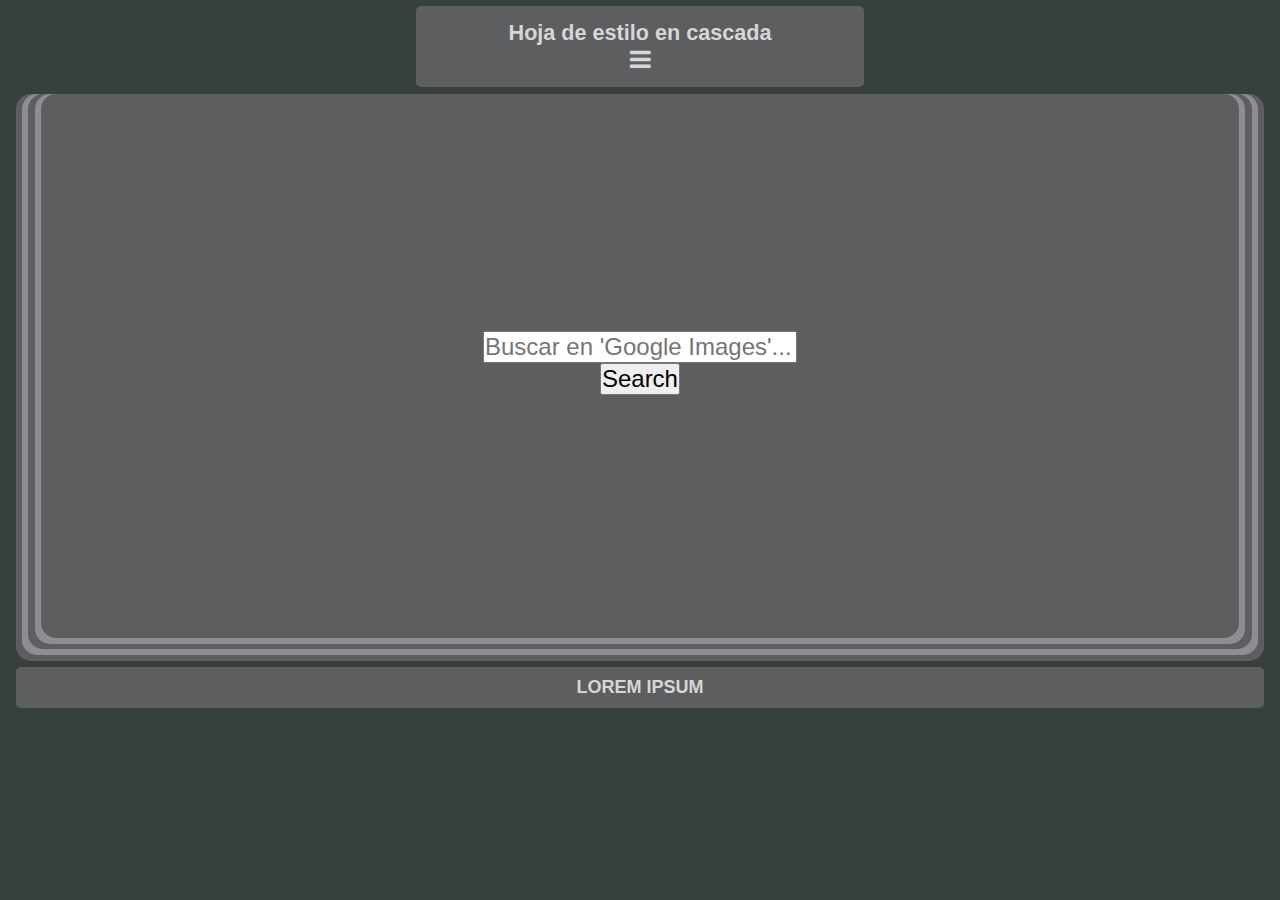
<file: Codo_a_codo_23548/Practica/capitulo_css/index.html>
<!DOCTYPE html>

<head>
    <meta charset="UTF-8">
    <title>Css</title>
    <link rel="stylesheet" href="estilo.css">
    <link rel="stylesheet" href="https://cdnjs.cloudflare.com/ajax/libs/font-awesome/4.7.0/css/font-awesome.min.css">
    <script src="search.js"></script>
</head>

<body>
    <header>
        <h1 id="header_h1">Hoja de estilo en cascada</h1>
        <nav>
            <i class="fa fa-bars" aria-hidden="true"></i>
        </nav>
    </header>
    <aside></aside>
    <main id="content">
        <div id="content_div1">
            <div id="content_div1_div1">
                <div id="content_div1_div1_div1">
                    <div id="content_div1_div1_div1_div1">
                        <div id="content_div1_div1_div1_div1_div1">
                            <form action="https://www.bing.com/images/search" method="get" target="_blank">
                                <input type="text" name="q" placeholder="Buscar en 'Google Images'...">
                                <input type="submit" value="Search">
                            </form>
                        </div>
                    </div>
                </div>
            </div>
        </div>
    </main>
    <footer>
        <b>
            <p id="footer_p">LOREM IPSUM</p>
        </b>
    </footer>
</body>

</html>
</file>
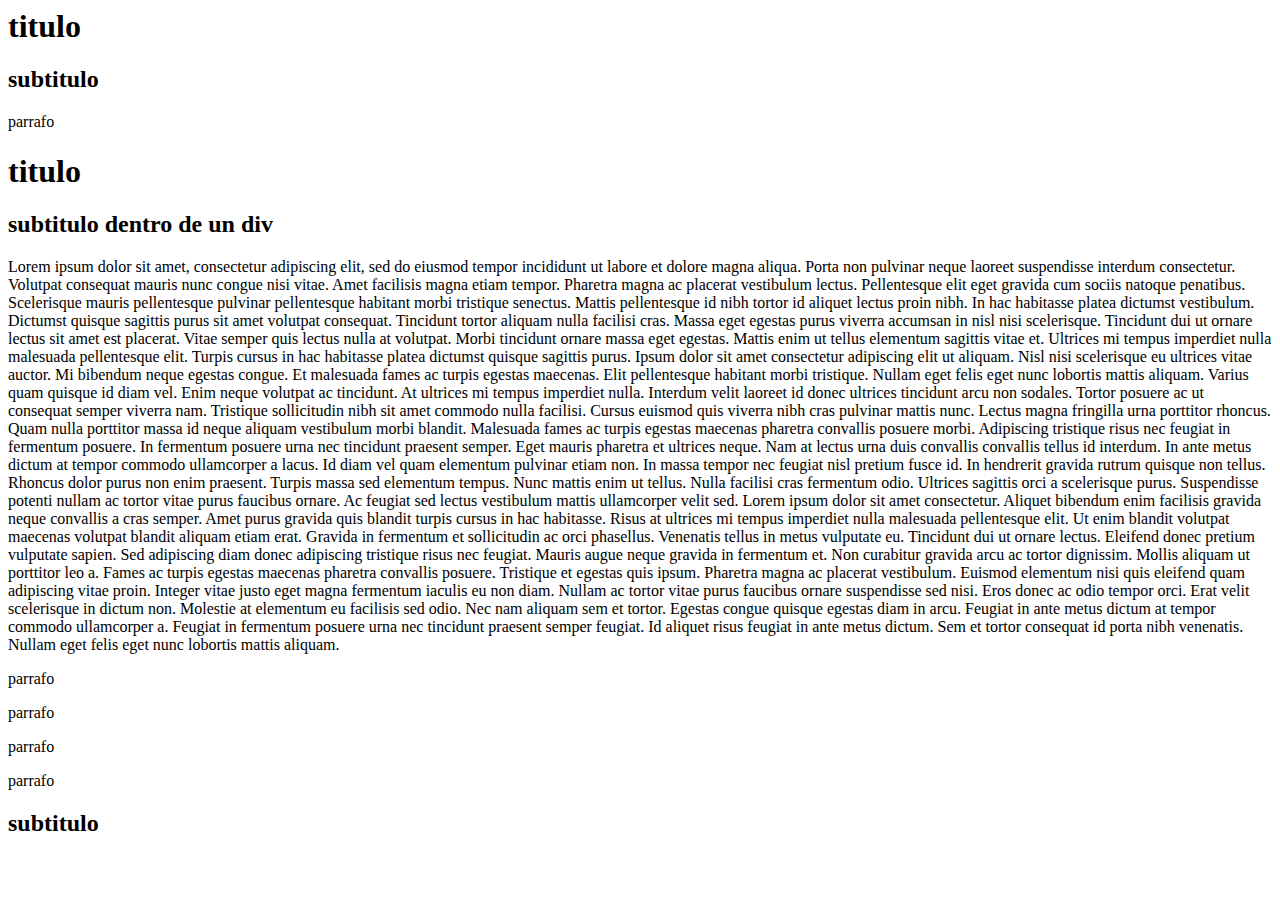
<file: Codo_a_codo_23548/Practica/capitulo_css/index1.html>
<DOCTYPE html>
<html>
	<head>
		<title>index1</title>
	  <meta charset="UTF-8">
	  <meta name="author" content="John Doe">
	  <meta name="viewport" content="width=device-width, initial-scale=1.0">
	  <link rel="stylesheet" href="D:\Programacion\Proyectos\Codo a codo 23548\Practica\capitulo_css\estilo1.css">
	</head>
	<body>
		<h1>titulo</h1>
		<h2>subtitulo</h2>
		<p>parrafo</p>
		<div class="info_container">
			<h1 id="div_titulo">titulo</h1>
			<h2>subtitulo dentro de un div</h2>
			<p id="lorem">Lorem ipsum dolor sit amet, consectetur adipiscing elit, sed do eiusmod tempor incididunt ut labore et dolore magna aliqua. Porta non pulvinar neque laoreet suspendisse interdum consectetur. Volutpat consequat mauris nunc congue nisi vitae. Amet facilisis magna etiam tempor. Pharetra magna ac placerat vestibulum lectus. Pellentesque elit eget gravida cum sociis natoque penatibus. Scelerisque mauris pellentesque pulvinar pellentesque habitant morbi tristique senectus. Mattis pellentesque id nibh tortor id aliquet lectus proin nibh. In hac habitasse platea dictumst vestibulum. Dictumst quisque sagittis purus sit amet volutpat consequat. Tincidunt tortor aliquam nulla facilisi cras. Massa eget egestas purus viverra accumsan in nisl nisi scelerisque. Tincidunt dui ut ornare lectus sit amet est placerat. Vitae semper quis lectus nulla at volutpat. Morbi tincidunt ornare massa eget egestas. Mattis enim ut tellus elementum sagittis vitae et. Ultrices mi tempus imperdiet nulla malesuada pellentesque elit. Turpis cursus in hac habitasse platea dictumst quisque sagittis purus. Ipsum dolor sit amet consectetur adipiscing elit ut aliquam.

Nisl nisi scelerisque eu ultrices vitae auctor. Mi bibendum neque egestas congue. Et malesuada fames ac turpis egestas maecenas. Elit pellentesque habitant morbi tristique. Nullam eget felis eget nunc lobortis mattis aliquam. Varius quam quisque id diam vel. Enim neque volutpat ac tincidunt. At ultrices mi tempus imperdiet nulla. Interdum velit laoreet id donec ultrices tincidunt arcu non sodales. Tortor posuere ac ut consequat semper viverra nam. Tristique sollicitudin nibh sit amet commodo nulla facilisi. Cursus euismod quis viverra nibh cras pulvinar mattis nunc. Lectus magna fringilla urna porttitor rhoncus. Quam nulla porttitor massa id neque aliquam vestibulum morbi blandit. Malesuada fames ac turpis egestas maecenas pharetra convallis posuere morbi. Adipiscing tristique risus nec feugiat in fermentum posuere. In fermentum posuere urna nec tincidunt praesent semper. Eget mauris pharetra et ultrices neque. Nam at lectus urna duis convallis convallis tellus id interdum.

In ante metus dictum at tempor commodo ullamcorper a lacus. Id diam vel quam elementum pulvinar etiam non. In massa tempor nec feugiat nisl pretium fusce id. In hendrerit gravida rutrum quisque non tellus. Rhoncus dolor purus non enim praesent. Turpis massa sed elementum tempus. Nunc mattis enim ut tellus. Nulla facilisi cras fermentum odio. Ultrices sagittis orci a scelerisque purus. Suspendisse potenti nullam ac tortor vitae purus faucibus ornare. Ac feugiat sed lectus vestibulum mattis ullamcorper velit sed. Lorem ipsum dolor sit amet consectetur. Aliquet bibendum enim facilisis gravida neque convallis a cras semper.

Amet purus gravida quis blandit turpis cursus in hac habitasse. Risus at ultrices mi tempus imperdiet nulla malesuada pellentesque elit. Ut enim blandit volutpat maecenas volutpat blandit aliquam etiam erat. Gravida in fermentum et sollicitudin ac orci phasellus. Venenatis tellus in metus vulputate eu. Tincidunt dui ut ornare lectus. Eleifend donec pretium vulputate sapien. Sed adipiscing diam donec adipiscing tristique risus nec feugiat. Mauris augue neque gravida in fermentum et. Non curabitur gravida arcu ac tortor dignissim. Mollis aliquam ut porttitor leo a. Fames ac turpis egestas maecenas pharetra convallis posuere. Tristique et egestas quis ipsum. Pharetra magna ac placerat vestibulum. Euismod elementum nisi quis eleifend quam adipiscing vitae proin.

Integer vitae justo eget magna fermentum iaculis eu non diam. Nullam ac tortor vitae purus faucibus ornare suspendisse sed nisi. Eros donec ac odio tempor orci. Erat velit scelerisque in dictum non. Molestie at elementum eu facilisis sed odio. Nec nam aliquam sem et tortor. Egestas congue quisque egestas diam in arcu. Feugiat in ante metus dictum at tempor commodo ullamcorper a. Feugiat in fermentum posuere urna nec tincidunt praesent semper feugiat. Id aliquet risus feugiat in ante metus dictum. Sem et tortor consequat id porta nibh venenatis. Nullam eget felis eget nunc lobortis mattis aliquam.</p>
			<p>parrafo</p>
			<p>parrafo</p>
			<p>parrafo</p>
			<p>parrafo</p>
		</div>
		<h2>subtitulo</h2>
	</body>
</html>
</file>
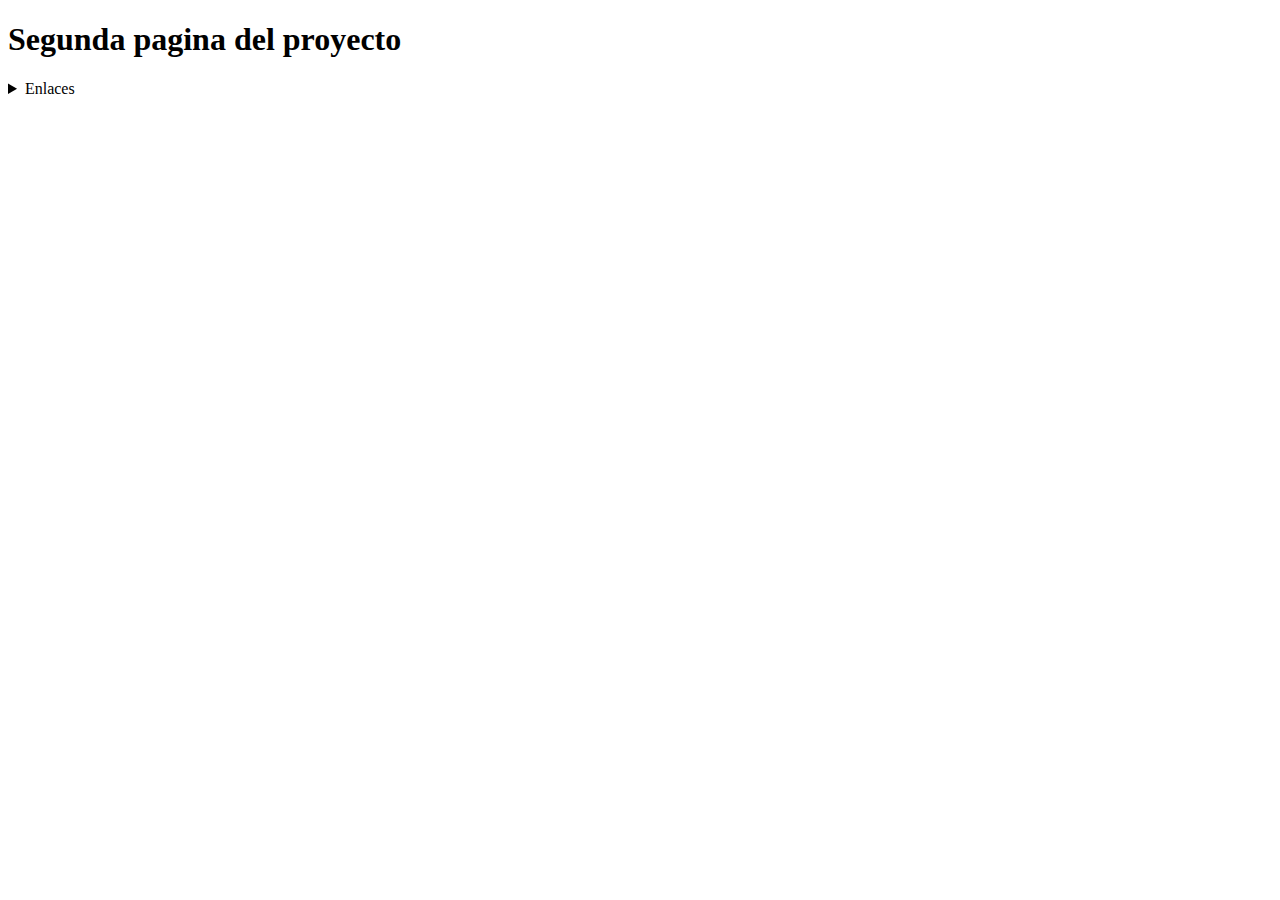
<file: Codo_a_codo_23548/Practica/capitulo_html/index1.html>
<!DOCTYPE html>
<html lang="en">
<head>
    <meta charset="UTF-8">
    <meta name="viewport" content="width=device-width, initial-scale=1.0">
    <title>index1</title>
</head>
<body>
    <h1>Segunda pagina del proyecto</h1>
    <details>        
        <summary>Enlaces</summary>
        <p><a href="./index.html">index</a> (Volver a la página principal)</p>
    </details>
</body>
</html>
</file>
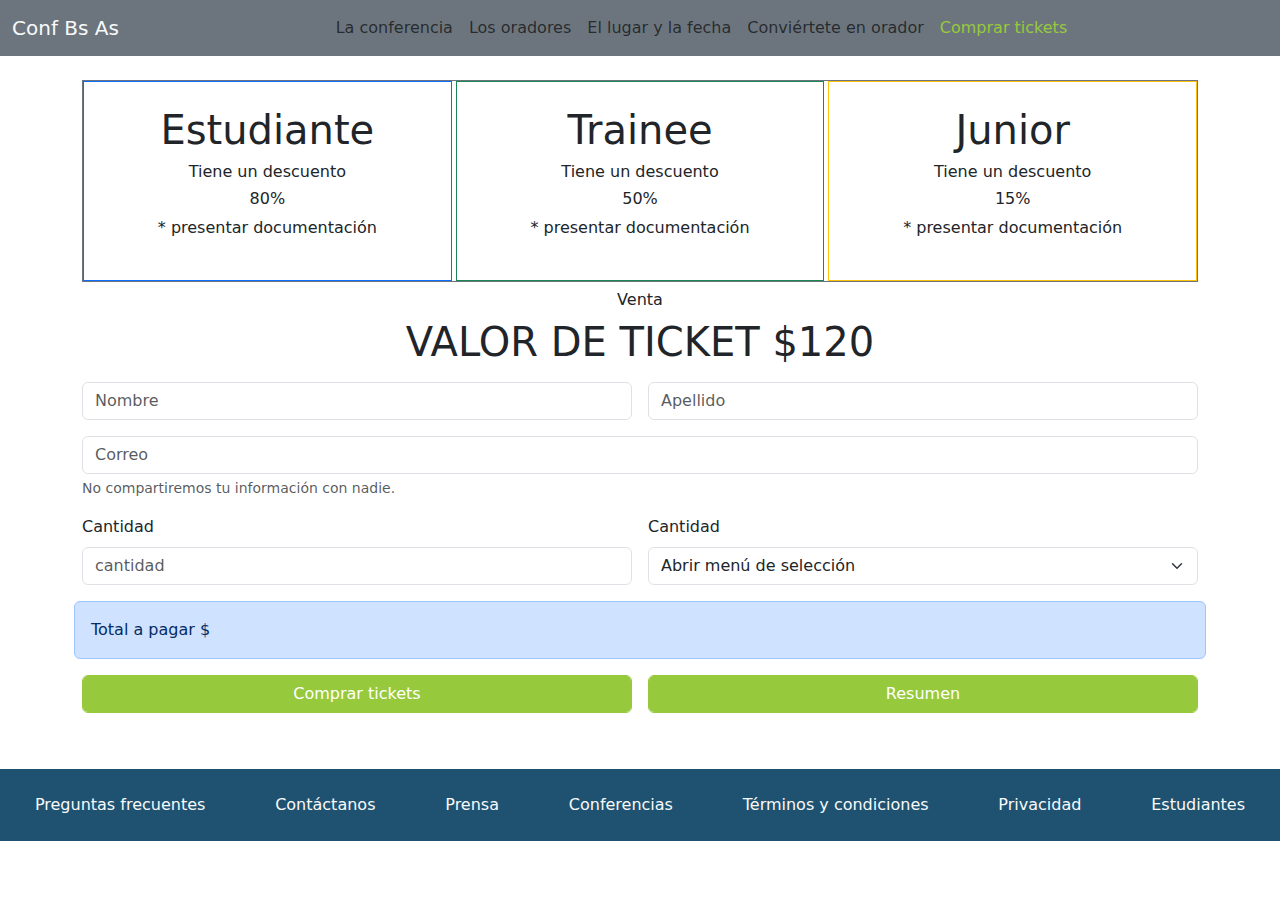
<file: Codo_a_codo_23548/Practica/capitulo_bootstrap/integrador_javascript/comprar_tickets.html>
<!DOCTYPE html>
<html lang="es">
	<head>
		<title>Conviértete en orador</title>
		<meta charset="utf-8">
		<meta name="viewport" content="width=device-width, initial-scale=1, shrink-to- fit=no">
		<link rel="stylesheet" href="..\ccss\estilo.css">
		<link rel="stylesheet" href="..\bootstrap\bootstrap.min.css">
	</head>
	<body class="vh-100">
		<header class="position-sticky top-0 z-3">
				<nav class="navbar navbar-expand-lg navbar-light bg-secondary">
				  <div class="container-fluid d-flex justify-content-around">
					<a class="navbar-brand align-middle d-flex align-items-center text-light" href="#">Conf Bs As</a> 
					<button class="navbar-toggler" type="button" data-bs-toggle="collapse" data-bs-target="#navbarNav" aria-controls="navbarNav" aria-expanded="false" aria-label="Toggle navigation">
					  <span class="navbar-toggler-icon"></span>
					</button>
					<div class="collapse navbar-collapse flex-row-reverse justify-content-around" id="navbarNav">
					  <ul class="navbar-nav">
						<li class="nav-item">
						  <a class="nav-link" aria-current="page" href="https://meek-swan-b3bbf2.netlify.app/">La conferencia</a>
						</li>
						<li class="nav-item">
						  <a class="nav-link" href="#">Los oradores</a>
						</li>
						<li class="nav-item">
						  <a class="nav-link" href="#">El lugar y la fecha</a>
						</li>
						<li class="nav-item">
						  <a class="nav-link" href="#" tabindex="-1" aria-disabled="true">Conviértete en orador</a>
						</li>
						<li class="nav-item">
						  <a class="nav-link text-success" href="file:///D:/Programacion/Proyectos/html_css_js/Codo_a_codo_23548/Practica/capitulo_bootstrap/index.html" tabindex="-1" aria-disabled="true">Comprar tickets</a>
						</li>
					  </ul>
					</div>
				  </div>
				</nav>
		</header>
		<main class="container-fluid py-4">
		<!-- SECCION 1 -->
			<div class="container-sm p3_seccion1">
				<div class="container-fluid">
					<div class="row border border-secondary gap-1">
						<div class="col border border-primary text-center py-4">
							<div class="col"><h1>Estudiante</div>
							<div class="col"><h6>Tiene un descuento</h6></div>
							<div class="col"><h6>80%</h6></div>
							<div class="col"><p>* presentar documentación</p></div>
						</div>
						<div class="col border border-success text-center py-4">
							<div class="col"><h1>Trainee</div>
							<div class="col"><h6>Tiene un descuento</h6></div>
							<div class="col"><h6>50%</h6></div>
							<div class="col"><p>* presentar documentación</p></div>
						</div>
						<div class="col border border-warning text-center py-4">
							<div class="col"><h1>Junior</div>
							<div class="col"><h6>Tiene un descuento</h6></div>
							<div class="col"><h6>15%</h6></div>
							<div class="col"><p>* presentar documentación</p></div>
						</div>
					</div>
				</div>
			</div>
		<!-- SECCION 1 -->
		<!-- SECCION 2 -->
			<div class="container-sm p3_seccion2">
				<div class="row text-center py-2">
					<div class="col-12"><h6>Venta</h6></div>
					<div class="col-12"><h1>VALOR DE TICKET $120</h1></div>
				</div>
			</div>
		<!-- SECCION 2 -->
		<!-- SECCION 3 -->
			<div class="container-sm p3_seccion3">
				<form>
					<div class="row g-3 align-items-between mb-3">
					  <div class="col-6">
						<input type="name" id="inputName" class="form-control" placeholder="Nombre">
					  </div>
					  <div class="col-6">
						<input type="name" id="inputSurname" class="form-control" placeholder="Apellido">
					  </div>
					</div>
					<div class="mb-3">
						<input type="email" class="form-control" id="exampleInputEmail1" aria-describedby="emailHelp" placeholder="Correo">
						<div id="emailHelp" class="form-text">No compartiremos tu información con nadie.</div>
					</div>
					<div class="row g-3 align-items-between mb-3">
					  <div class="col-6">
						<label for="inputCantidad" class="form-label">Cantidad</label>
						<input type="name" id="inputCantidad" class="form-control" placeholder="cantidad">
					  </div>
					  <div class="col-6">
						<label for="inputCategoria" class="form-label">Cantidad</label>
						<select class="form-select" aria-label="Default select example">
						  <option selected>Abrir menú de selección</option>
						  <option value="1">Estudiante</option>
						  <option value="2">Trainee</option>
						  <option value="3">Junior</option>
						</select>
					  </div>
					  <div class="alert alert-primary mb-0" role="alert">Total a pagar $</div>
					</div>
					<div class="row g-3 align-items-between mb-3">
					  <div class="col-6">
						<button type="submit" class="form-control btn btn-success" >Comprar tickets</button>
					  </div>
					  <div class="col-6">
						<button type="button" class="form-control btn btn-success" name="Resumen">Resumen</button>
					  </div>
					</div>
				</form>
			</div>
		<!-- SECCION 3 -->
		</main>
		<!-- SECCION 4 -->
			<div class="d-flex flex-wrap footer justify-content-around align-items-center mt-3 mt-1 seccion5">
				<a class="footer_a text-light m-3 p-2" href="#">Preguntas frecuentes</a>
				<a class="footer_a text-light m-3 p-2" href="#">Contáctanos</a>
				<a class="footer_a text-light m-3 p-2" href="#">Prensa</a>
				<a class="footer_a text-light m-3 p-2" href="#">Conferencias</a>
				<a class="footer_a text-light m-3 p-2" href="#">Términos y condiciones</a>
				<a class="footer_a text-light m-3 p-2" href="#">Privacidad</a>
				<a class="footer_a text-light m-3 p-2" href="#">Estudiantes</a>
			</div>
			<!-- SECCION 4 -->
		<script src="js.js"></script>
		<script src="https://cdn.jsdelivr.net/npm/@popperjs/core@2.11.8/dist/umd/popper.min.js" integrity="sha384-I7E8VVD/ismYTF4hNIPjVp/Zjvgyol6VFvRkX/vR+Vc4jQkC+hVqc2pM8ODewa9r" crossorigin="anonymous"></script>
		<script src="https://cdn.jsdelivr.net/npm/bootstrap@5.3.2/dist/js/bootstrap.min.js" integrity="sha384-BBtl+eGJRgqQAUMxJ7pMwbEyER4l1g+O15P+16Ep7Q9Q+zqX6gSbd85u4mG4QzX+" crossorigin="anonymous"></script>
	</body>
</html>
</file>
<file: Codo_a_codo_23548/Practica/capitulo_css/estilo.css>
/*GENERAL*/
* {
    padding: 0;
    margin: 0;
    font-family: 'Lucida Sans', 'Lucida Sans Regular', 'Lucida Grande', 'Lucida Sans Unicode', Geneva, Verdana, sans-serif;
    font-size: x-large;
}

html {
    background-color: #36413E;
}

html {
    width: 100%;
    height: 100%;
}

body {
    width: 100%;
    height: 90%;
}

/*GENERAL*/

/*HEADER*/
header {
    display: flex;
    flex-direction: column;
    justify-content: center;
    text-align: center;
    background-color: #5D5E60;
    width: 35%;
    margin: 0.5% auto 0.5% auto;
    border-radius: 5px;
    height: 10%;
}

header nav i {
    color: #D7D6D6;
    font-size: 80%;
}

header h1 {
    font-size: 90%;
    color: #D7D6D6;
}

#header_h1 {
    margin-bottom: 0;
    font-family: 'Franklin Gothic Medium', 'Arial Narrow', Arial, sans-serif;
}

/*HEADER*/

/*CONTENT*/
#content {
    width: 97.5%;
    height: 70%;
    margin: 0 auto;
    border-radius: 15px;
    background-color: #5D5E60;
}

#content_div1 {
    width: 99%;
    height: 99%;
    margin: auto auto;
    border-radius: 15px;
    background-color: #8D8D92;
}

#content_div1_div1 {
    width: 99%;
    height: 99%;
    margin: auto auto;
    border-radius: 15px;
    background-color: #5D5E60;
}

#content_div1_div1_div1 {
    width: 99%;
    height: 99%;
    margin: auto auto;
    border-radius: 15px;
    background-color: #8D8D92;
}

#content_div1_div1_div1_div1 {
    width: 99%;
    height: 99%;
    margin: auto auto;
    border-radius: 15px;
    background-color: #5D5E60;
}

#content_div1_div1_div1_div1_div1 {
    width: 98%;
    height: 99%;
    margin: auto auto;
    border-radius: 15px;
    background-color: #5D5E60;
    display: flex;
    flex-direction: column;
    justify-content: center;
}

form {
    align-self: center;
    display: flex;
    flex-direction: column;
    align-items: center;
}

.div {
    height: 25%;
    display: flex;
    flex-direction: column;
    align-items: center;
}

#label {
    font-size: large;
    color: #D7D6D6;
}

p {
    font-size: large;
    color: #D7D6D6;
}

/*CONTENT*/
/*FOOTER*/
footer {
    width: 97.5%;
    height: 5%;
    margin: 0.5% 0 0.5% 0;
    background-color: #5D5E60;
    margin: 0.5% auto;
    border-radius: 5px;
    display: flex;
    justify-content: center;
    align-items: center;
}

/*FOOTER*/
</file>
